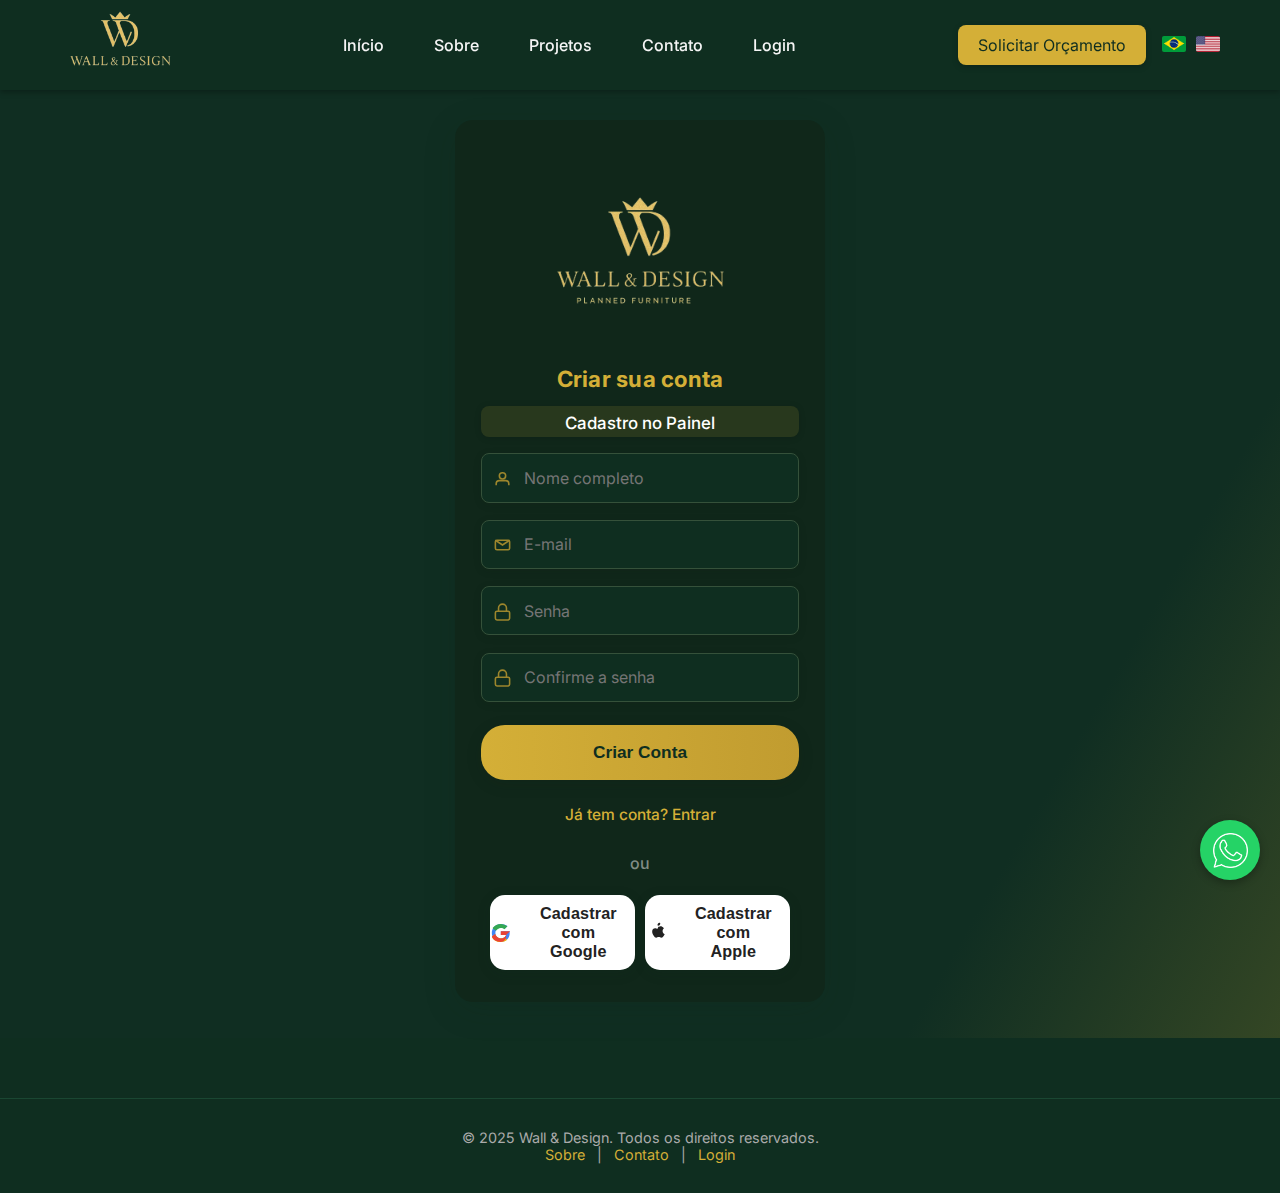
<file: cadastro.html>
<!DOCTYPE html>
<html lang="pt-BR">
<head>
  <meta charset="UTF-8" />
  <meta name="viewport" content="width=device-width, initial-scale=1.0"/>
  <title>Criar Conta | Wall & Design</title>
  <link rel="stylesheet" href="./css/style.css"/>
  <link rel="stylesheet" href="./css/cadastro.css"/>
  <link href="https://fonts.googleapis.com/css2?family=Inter:wght@400;700&family=Montserrat:wght@600&display=swap" rel="stylesheet">
</head>
<body>

<header>
  <div class="header-container">
    <div class="logo">
      <img src="./img/logosimples.png" alt="Wall & Design">
    </div>
    <button class="menu-toggle" aria-label="Abrir menu" aria-expanded="false">&#9776;</button>
    <nav>
      <ul class="menu">
        <li><a href="index.html">Início</a></li>
        <li><a href="sobre.html">Sobre</a></li>
        <li><a href="projetos.html">Projetos</a></li>
        <li><a href="contatos.html">Contato</a></li>
        <li><a href="login.html">Login</a></li>
      </ul>
    </nav>
    <div class="btn-language-group desktop-only">
      <a href="#contato" class="btn-orcamento">Solicitar Orçamento</a>
      <div class="language-switcher">
        <button onclick="trocarIdioma('pt')" aria-label="Português">
          <img src="./img/brazil-icon-64.png" alt="PT">
        </button>
        <button onclick="trocarIdioma('en')" aria-label="English">
          <img src="./img/united-icon-64.png" alt="EN">
        </button>
      </div>
    </div>
  </div>
</header>

<main>
  <div class="login-container">
    <div class="login-box">
      <img src="./img/logotipo 2.png" alt="Wall & Design Logo" class="logo-login">
      <h2 class="login-title">Criar sua conta</h2>
      <div class="titulo-bloco">Cadastro no Painel</div>
      <form id="formCadastro" autocomplete="on" class="login-form">
        <div class="input-group">
          <svg viewBox="0 0 24 24" fill="none"><circle cx="12" cy="8" r="4" stroke="currentColor" stroke-width="2"/><path d="M4 20v-2a4 4 0 0 1 4-4h8a4 4 0 0 1 4 4v2" stroke="currentColor" stroke-width="2"/></svg>
          <input type="text" id="nome" name="nome" placeholder="Nome completo" required>
        </div>
        <div class="input-group">
          <svg viewBox="0 0 24 24" fill="none"><rect x="3" y="6" width="18" height="12" rx="2" stroke="currentColor" stroke-width="2"/><path d="M3 6l9 6 9-6" stroke="currentColor" stroke-width="2"/></svg>
          <input type="email" id="email" name="email" placeholder="E-mail" required>
        </div>
        <div class="input-group">
          <svg viewBox="0 0 24 24" fill="none"><rect x="3" y="11" width="18" height="11" rx="2" stroke="currentColor" stroke-width="2"/><path d="M7 11V7a5 5 0 0 1 10 0v4" stroke="currentColor" stroke-width="2"/></svg>
          <input type="password" id="senha" name="senha" placeholder="Senha" required>
        </div>
        <div class="input-group">
          <svg viewBox="0 0 24 24" fill="none"><rect x="3" y="11" width="18" height="11" rx="2" stroke="currentColor" stroke-width="2"/><path d="M7 11V7a5 5 0 0 1 10 0v4" stroke="currentColor" stroke-width="2"/></svg>
          <input type="password" id="confirmarSenha" name="confirmarSenha" placeholder="Confirme a senha" required>
        </div>
        <button type="submit" class="btn-login">Criar Conta</button>
        <p id="erroCadastro" class="erro-login escondido"></p>
        <div class="extras login-links">
          <a href="./login.html">Já tem conta? Entrar</a>
        </div>
        <div class="social-title divider-or">ou</div>
        <div class="social-login">
          <button type="button" class="btn-social btn-google" id="btnGoogle">
            <svg width="28" height="28" viewBox="0 0 48 48"><g><path fill="#4285F4" d="M44.5 20H24v8.5h11.7C34.9 32.6 30.1 36 24 36c-6.6 0-12-5.4-12-12s5.4-12 12-12c3.1 0 5.9 1.1 8.1 2.9l6.6-6.6C34.4 6.1 29.5 4 24 4 12.9 4 4 12.9 4 24s8.9 20 20 20c11.1 0 19.7-8 19.7-19.8 0-1.3-.1-2.2-.2-3.2z"/><path fill="#34A853" d="M6.2 14.1l7 5.1C15.5 16.2 19.4 13 24 13c3.1 0 5.9 1.1 8.1 2.9l6.6-6.6C34.4 6.1 29.5 4 24 4c-7.2 0-13.4 3.1-17.8 8.1z"/><path fill="#FBBC05" d="M24 44c5.3 0 10.2-1.8 14-4.9l-6.5-5c-2 1.4-4.7 2.2-7.5 2.2-6.1 0-11-4.1-12.7-9.6l-7.1 5.5C6.4 39 14.4 44 24 44z"/><path fill="#EA4335" d="M44.5 20H24v8.5h11.7C34.6 32.9 30.1 36 24 36c-6.1 0-11-4.1-12.7-9.6l-7.1 5.5C6.4 39 14.4 44 24 44c6.6 0 12-5.4 12-12 0-1.2-.2-2.3-.5-3.5z"/></g></svg>
            <span>Cadastrar com<br>Google</span>
          </button>
          <button type="button" class="btn-social btn-apple" id="btnApple">
            <svg width="28" height="28" viewBox="0 0 24 24"><path fill="#222" d="M16.96 1.6c0 1-1 2.4-2 2.4c-.3 0-.6-.2-.8-.2c-.1-.2-.3-.5-.3-.8c0-1.1 1-2.4 2-2.4c.3 0 .7.1 .8.2c.2.2.3.4.3.8m-2.2 3.6c1.1 0 2.1-.7 2.8-.7s2 .7 3.4 2.2c-1 1-1.5 2-1.5 3c0 2.6 2.3 3.6 2.4 3.6c-.1.2-.4.9-1 1.7c-.8 1.2-1.7 2.2-2.8 2.2c-1.1 0-1.4-.7-2.8-.7c-1.4 0-1.8.7-2.8.7c-1.1 0-2-.9-2.8-2.2c-1-1.4-1.7-3.1-1.7-4.8c0-2.3 1.6-3.5 3.2-3.5c1.1 0 1.8.7 2.8.7z"/></svg>
            <span>Cadastrar com<br>Apple</span>
          </button>
        </div>
      </form>
    </div>
  </div>
</main>

<!-- WhatsApp Flutuante -->
<a href="https://wa.me/seunumero" class="whatsapp-float" target="_blank" aria-label="Fale conosco pelo WhatsApp">
  <img src="img/whatsapp.png" alt="WhatsApp Icon">
</a>

<footer class="footer">
  <div class="footer-content">
      <p>&copy; 2025 Wall & Design. Todos os direitos reservados.</p>
      <p><a href="./sobre.html">Sobre</a> | <a href="#contato">Contato</a> | <a href="./login.html">Login</a></p>
  </div>
</footer>

<script src="./js/cadastro.js"></script>
</body>
</html>
</file>
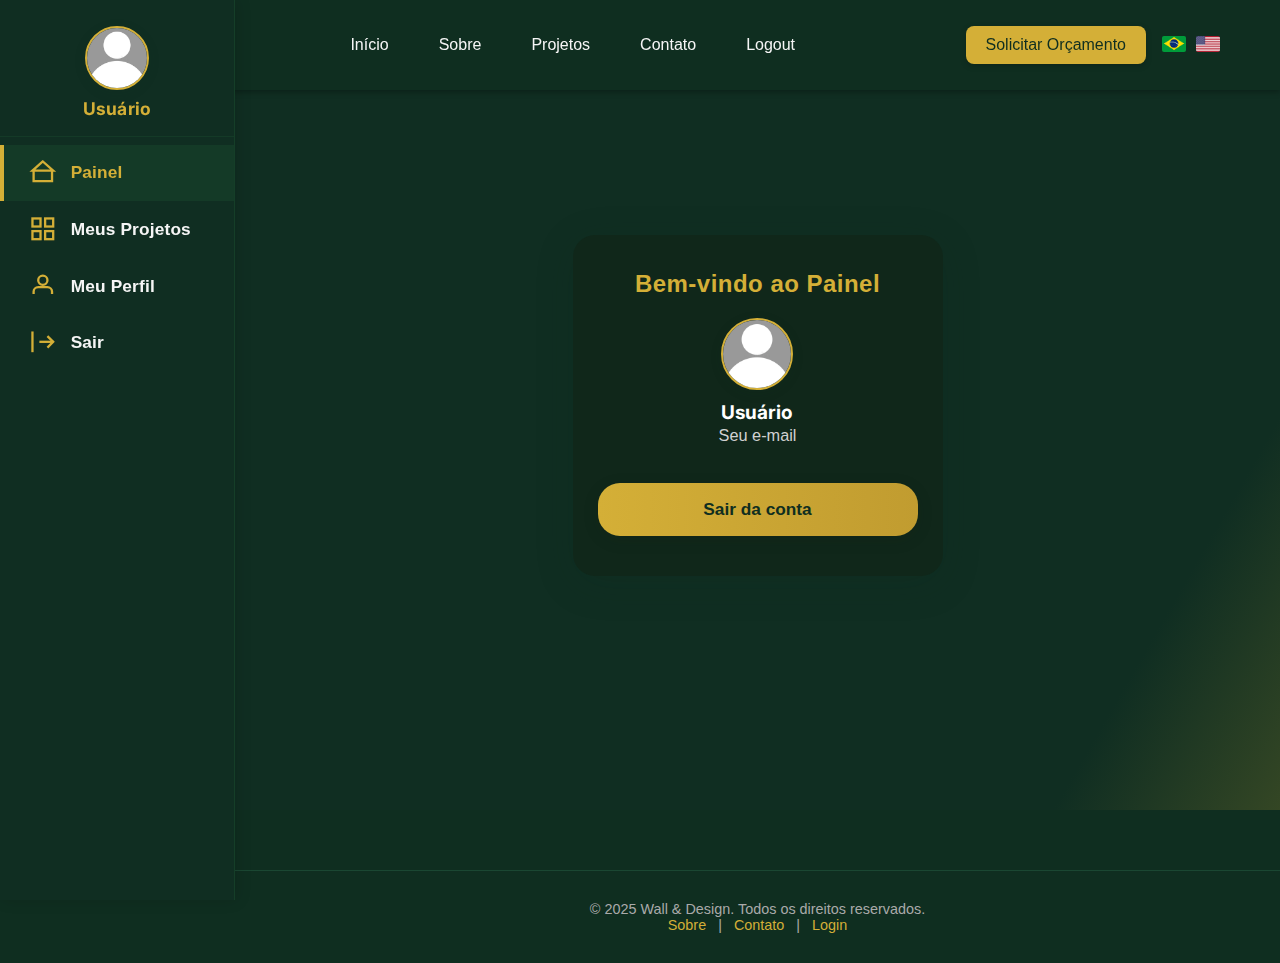
<file: painel.html>
<!DOCTYPE html>
<html lang="pt-BR">
<head>
  <meta charset="UTF-8" />
  <meta name="viewport" content="width=device-width, initial-scale=1.0"/>
  <title>Painel do Usuário | Wall & Design</title>
  <link rel="stylesheet" href="./css/style.css"/>
  <link rel="stylesheet" href="./css/painel.css"/>
  <link href="https://fonts.googleapis.com/css2?family=Inter:wght@400;700&family=Montserrat:wght@600&display=swap" rel="stylesheet">
</head>
<body>
  <!-- Sidebar fixa -->
  <aside class="sidebar">
    <div class="sidebar-avatar">
      <img id="sidebarAvatar" src="img/default-avatar.png" alt="Avatar do usuário" class="avatar-header" />
      <span id="sidebarNome">Usuário</span>
    </div>
    <nav>
      <ul id="sidebarMenu">
        <li class="active">
          <a href="#" data-section="painelSection">
            <!-- Home SVG -->
            <svg width="22" height="22" viewBox="0 0 24 24" fill="none"><path d="M4 11V20H20V11" stroke="currentColor" stroke-width="2"/><path d="M12 3L3 11H21L12 3Z" stroke="currentColor" stroke-width="2"/></svg>
            Painel
          </a>
        </li>
        <li>
          <a href="#" data-section="projetosSection">
            <!-- Grid SVG -->
            <svg width="22" height="22" viewBox="0 0 24 24" fill="none"><rect x="3" y="3" width="7" height="7" stroke="currentColor" stroke-width="2"/><rect x="14" y="3" width="7" height="7" stroke="currentColor" stroke-width="2"/><rect x="14" y="14" width="7" height="7" stroke="currentColor" stroke-width="2"/><rect x="3" y="14" width="7" height="7" stroke="currentColor" stroke-width="2"/></svg>
            Meus Projetos
          </a>
        </li>
        <li>
          <a href="#" data-section="perfilSection">
            <!-- User SVG -->
            <svg width="22" height="22" viewBox="0 0 24 24" fill="none"><circle cx="12" cy="8" r="4" stroke="currentColor" stroke-width="2"/><path d="M4 20v-2a4 4 0 0 1 4-4h8a4 4 0 0 1 4 4v2" stroke="currentColor" stroke-width="2"/></svg>
            Meu Perfil
          </a>
        </li>
        <li class="admin-only" style="display:none">
          <a href="#" data-section="solicitacoesSection">
            <!-- Envelope SVG -->
            <svg width="22" height="22" viewBox="0 0 24 24" fill="none"><rect x="3" y="6" width="18" height="12" rx="2" stroke="currentColor" stroke-width="2"/><path d="M3 6l9 7 9-7" stroke="currentColor" stroke-width="2"/></svg>
            Solicitações
          </a>
        </li>
        <li class="admin-only" style="display:none">
          <a href="#" data-section="novosProjetosSection">
            <!-- Plus SVG -->
            <svg width="22" height="22" viewBox="0 0 24 24" fill="none"><rect x="4" y="4" width="16" height="16" rx="4" stroke="currentColor" stroke-width="2"/><path d="M12 8v8M8 12h8" stroke="currentColor" stroke-width="2"/></svg>
            Novos Projetos
          </a>
        </li>
        <li>
          <a href="#" id="sidebarLogout">
            <!-- Logout SVG -->
            <svg width="22" height="22" viewBox="0 0 24 24" fill="none"><path d="M16 17L21 12L16 7" stroke="currentColor" stroke-width="2"/><path d="M21 12H9" stroke="currentColor" stroke-width="2"/><path d="M3 21V3" stroke="currentColor" stroke-width="2"/></svg>
            Sair
          </a>
        </li>
      </ul>
    </nav>
  </aside>

  <!-- Conteúdo principal -->
  <div class="main-content">
    <header>
      <div class="header-container">
        <div class="logo">
          <img src="./img/logosimples.png" alt="Wall & Design">
        </div>
        <button class="menu-toggle" aria-label="Abrir menu" aria-expanded="false">&#9776;</button>
        <nav>
          <ul class="menu">
            <li><a href="index.html">Início</a></li>
            <li><a href="sobre.html">Sobre</a></li>
            <li><a href="projetos.html">Projetos</a></li>
            <li><a href="contatos.html">Contato</a></li>
            <li><a href="login.html" id="menuLogout">Logout</a></li>
            <li class="mobile-only">
              <a href="#contato" class="btn-orcamento">Solicitar Orçamento</a>
            </li>
            <li class="language-switcher mobile-only">
              <button onclick="trocarIdioma('pt')" aria-label="Português">
                <img src="./img/brazil-icon-64.png" alt="PT">
              </button>
              <button onclick="trocarIdioma('en')" aria-label="English">
                <img src="./img/united-icon-64.png" alt="EN">
              </button>
            </li>
          </ul>
        </nav>
        <div class="btn-language-group desktop-only">
          <a href="#contato" class="btn-orcamento">Solicitar Orçamento</a>
          <div class="language-switcher">
            <button onclick="trocarIdioma('pt')" aria-label="Português">
              <img src="./img/brazil-icon-64.png" alt="PT">
            </button>
            <button onclick="trocarIdioma('en')" aria-label="English">
              <img src="./img/united-icon-64.png" alt="EN">
            </button>
          </div>
        </div>
      </div>
    </header>

    <main>
      <!-- PAINEL PRINCIPAL -->
      <div id="painelSection" class="section-page active">
        <div class="painel-box">
          <h2>Bem-vindo ao Painel</h2>
          <div class="painel-user">
            <img id="userPhoto" src="img/default-avatar.png" alt="Avatar do usuário" class="avatar-header">
            <p class="user-nome" id="userName">Usuário</p>
            <p class="user-email" id="userEmail">Seu e-mail</p>
          </div>
          <button id="btnLogout" class="btn-login">Sair da conta</button>
        </div>
      </div>
      <!-- MEUS PROJETOS -->
      <div id="projetosSection" class="section-page" style="display:none">
        <div class="painel-box">
          <h2>Meus Projetos</h2>
          <p>Em breve: listagem de projetos do usuário.</p>
        </div>
      </div>
      <!-- MEU PERFIL -->
      <div id="perfilSection" class="section-page" style="display:none">
        <div class="painel-box">
          <h2>Meu Perfil</h2>
          <p>Em breve: edição de perfil do usuário.</p>
        </div>
      </div>
      <!-- ADMIN: SOLICITAÇÕES -->
      <div id="solicitacoesSection" class="section-page" style="display:none">
        <div class="painel-box">
          <h2>Solicitações (Admin)</h2>
          <p>Aqui o admin pode visualizar e gerenciar solicitações.</p>
        </div>
      </div>
      <!-- ADMIN: NOVOS PROJETOS -->
      <div id="novosProjetosSection" class="section-page" style="display:none">
        <div class="painel-box">
          <h2>Novos Projetos (Admin)</h2>
          <p>Aqui o admin pode cadastrar e aprovar novos projetos.</p>
        </div>
      </div>
    </main>

    <footer class="footer">
      <div class="footer-content">
        <p>&copy; 2025 Wall & Design. Todos os direitos reservados.</p>
        <p><a href="./sobre.html">Sobre</a> | <a href="#contato">Contato</a> | <a href="./login.html">Login</a></p>
      </div>
    </footer>
  </div>

  <!-- Scripts -->
  <script src="./js/painel.js"></script>
  <script>
    // Navegação SPA-like das seções
    document.querySelectorAll('.sidebar nav ul li a[data-section]').forEach(link => {
      link.addEventListener('click', function (e) {
        e.preventDefault();
        // Troca ativo na sidebar
        document.querySelectorAll('.sidebar nav ul li').forEach(li => li.classList.remove('active'));
        this.parentElement.classList.add('active');
        // Troca de seção
        document.querySelectorAll('.section-page').forEach(sec => sec.style.display = 'none');
        document.getElementById(this.getAttribute('data-section')).style.display = 'block';
      });
    });

    // Sincroniza avatar/nome no sidebar ao trocar user (assuma painel.js preenche userName/userPhoto)
    window.addEventListener('DOMContentLoaded', () => {
      const syncSidebar = () => {
        const photo = document.getElementById('userPhoto');
        const nome = document.getElementById('userName');
        document.getElementById('sidebarAvatar').src = photo ? photo.src : "img/default-avatar.png";
        document.getElementById('sidebarNome').textContent = nome ? nome.textContent : "Usuário";
      };
      setTimeout(syncSidebar, 500); // Firebase é assíncrono!
    });
  </script>
</body>
</html>
</file>
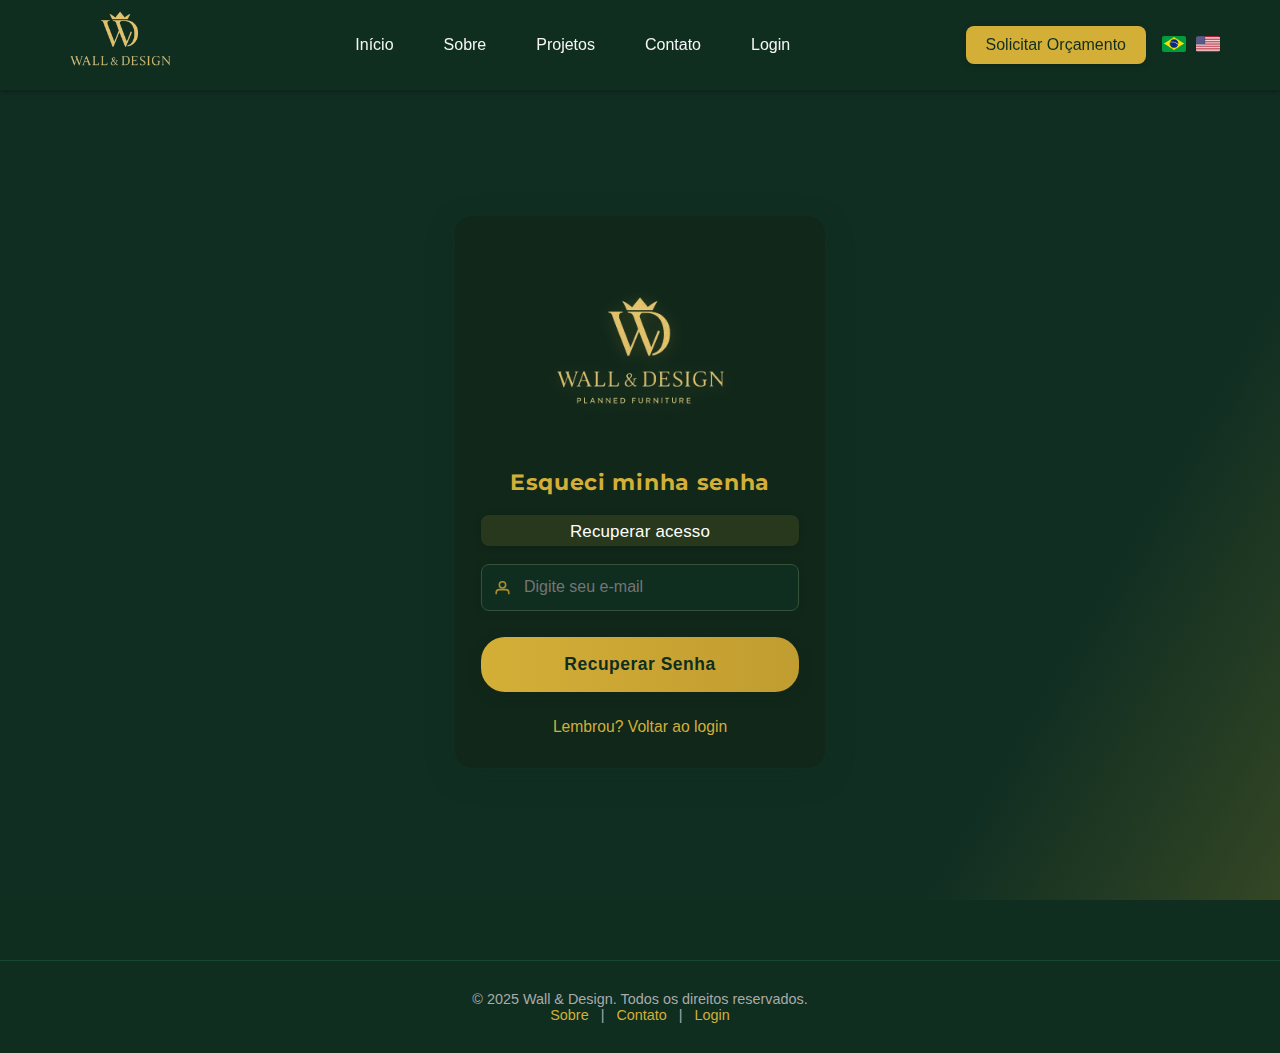
<file: recuperar.html>
<!DOCTYPE html>
<html lang="pt-BR">
<head>
  <meta charset="UTF-8" />
  <meta name="viewport" content="width=device-width, initial-scale=1.0"/>
  <title>Recuperar Senha | Wall & Design</title>
  <link rel="stylesheet" href="./css/style.css"/>
  <link rel="stylesheet" href="./css/login.css"/>
  <link href="https://fonts.googleapis.com/css2?family=Inter:wght@400;700&family=Montserrat:wght@600&display=swap" rel="stylesheet">
</head>
<body>
<header>
  <div class="header-container">
    <div class="logo">
      <img src="./img/logosimples.png" alt="Wall & Design">
    </div>
    <button class="menu-toggle" aria-label="Abrir menu" aria-expanded="false">&#9776;</button>
    <nav>
      <ul class="menu">
        <li><a href="index.html">Início</a></li>
        <li><a href="sobre.html">Sobre</a></li>
        <li><a href="projetos.html">Projetos</a></li>
        <li><a href="#contato">Contato</a></li>
        <li><a href="login.html">Login</a></li>
      </ul>
    </nav>
    <div class="btn-language-group desktop-only">
      <a href="#contato" class="btn-orcamento">Solicitar Orçamento</a>
      <div class="language-switcher">
        <button onclick="trocarIdioma('pt')" aria-label="Português">
          <img src="./img/brazil-icon-64.png" alt="PT">
        </button>
        <button onclick="trocarIdioma('en')" aria-label="English">
          <img src="./img/united-icon-64.png" alt="EN">
        </button>
      </div>
    </div>
  </div>
</header>

<main>
  <div class="login-container">
    <div class="login-box">
      <img src="./img/logotipo 2.png" alt="Wall & Design Logo" class="logo-login">
      <h2 class="login-title">Esqueci minha senha</h2>
      <div class="titulo-bloco">Recuperar acesso</div>
      <form id="formRecuperarSenha" class="login-form">
        <div class="input-group">
          <svg viewBox="0 0 24 24" fill="none"><circle cx="12" cy="8" r="4" stroke="currentColor" stroke-width="2"/><path d="M4 20v-2a4 4 0 0 1 4-4h8a4 4 0 0 1 4 4v2" stroke="currentColor" stroke-width="2"/></svg>
          <input type="email" id="recuperarEmail" name="recuperarEmail" placeholder="Digite seu e-mail" required>
        </div>
        <button type="submit" class="btn-login">Recuperar Senha</button>
        <p id="recuperarMsg" class="erro-login escondido"></p>
        <div class="extras login-links">
          <a href="login.html">Lembrou? Voltar ao login</a>
        </div>
      </form>
    </div>
  </div>
</main>

<footer class="footer">
  <div class="footer-content">
      <p>&copy; 2025 Wall & Design. Todos os direitos reservados.</p>
      <p><a href="./sobre.html">Sobre</a> | <a href="#contato">Contato</a> | <a href="./login.html">Login</a></p>
  </div>
</footer>
<script src="./js/esqueci-senha.js"></script>
</body>
</html>
</file>
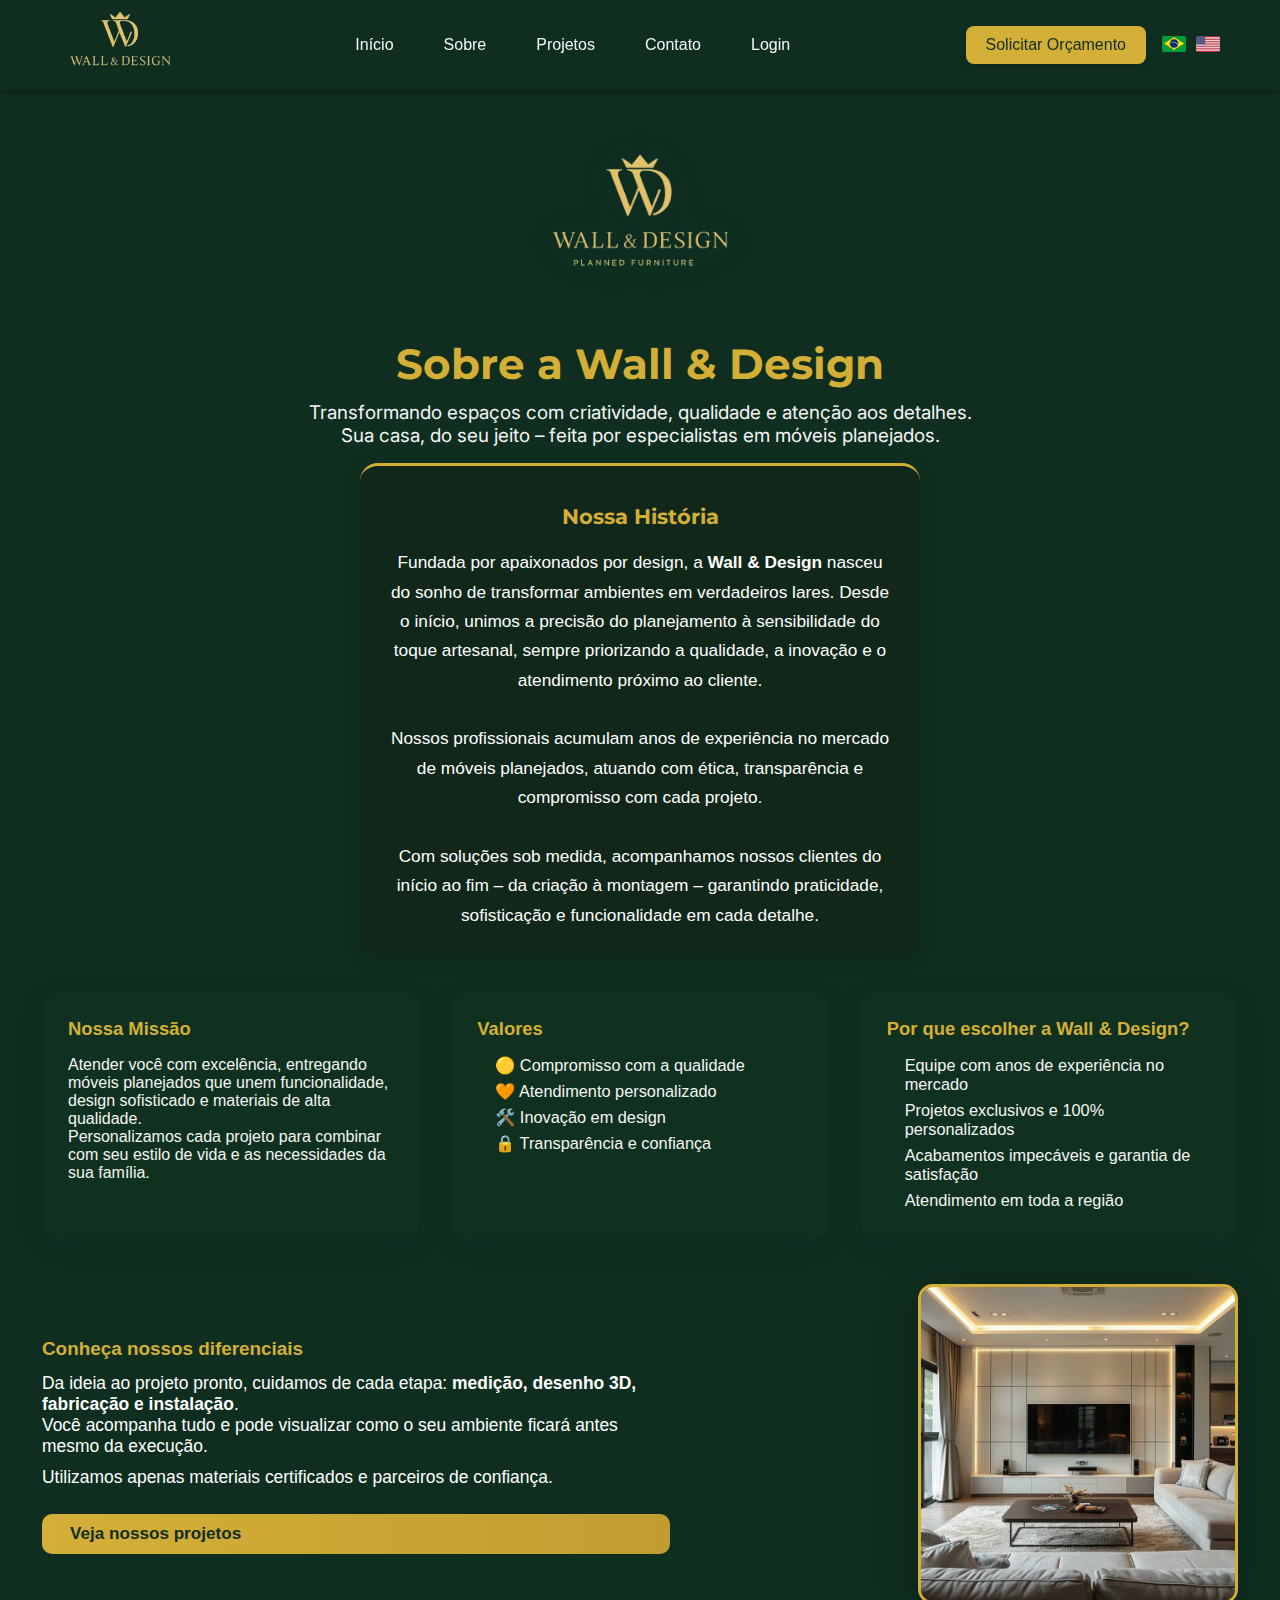
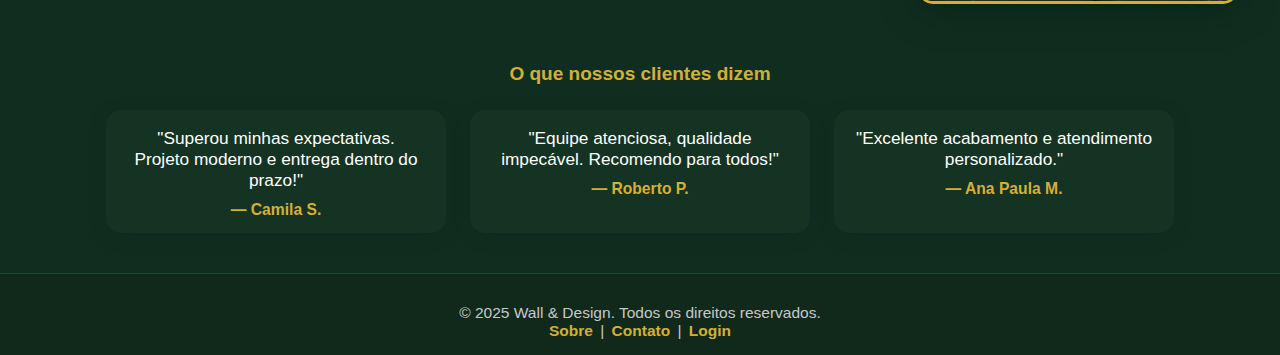
<file: sobre.html>
<!DOCTYPE html>
<html lang="pt-BR">
<head>
  <meta charset="UTF-8"/>
  <meta name="viewport" content="width=device-width, initial-scale=1.0"/>
  <title>Sobre | Wall & Design</title>
  <link rel="stylesheet" href="./css/style.css"/>
  <link rel="stylesheet" href="./css/sobre.css"/>
  <link href="https://fonts.googleapis.com/css2?family=Inter:wght@400;700&family=Montserrat:wght@600&display=swap" rel="stylesheet">
</head>
<body>
  <!-- ===== HEADER ===== -->
<header>
  <div class="header-container">
    <div class="logo">
      <img src="./img/logosimples.png" alt="Wall & Design">
    </div>

    <button class="menu-toggle" aria-label="Abrir menu" aria-expanded="false">&#9776;</button>

    <nav>
      <ul class="menu">
        <li><a href="index.html">Início</a></li>
        <li><a href="sobre.html">Sobre</a></li>
        <li><a href="projetos.html">Projetos</a></li>
        <li><a href="contatos.html">Contato</a></li>
        <li id="loginMenu"><a href="login.html">Login</a></li>
        <li id="avatarMenu" style="display: none; position: relative;">
          <img id="userAvatar" src="img/default-avatar.png" alt="Avatar" class="avatar-header">
          <ul class="dropdown-avatar" id="dropdownAvatar" style="display: none;">
            <li><a href="painel.html">Meu Painel</a></li>
            <li><a href="#" id="btnLogout">Sair</a></li>
          </ul>
        </li>
        <!-- Botão orçamento (mobile) -->
        <li class="mobile-only">
          <a href="#contato" class="btn-orcamento">Solicitar Orçamento</a>
        </li>
        <!-- Bandeiras idioma (mobile) -->
        <li class="language-switcher mobile-only">
          <button onclick="trocarIdioma('pt')" aria-label="Português">
            <img src="./img/brazil-icon-64.png" alt="PT">
          </button>
          <button onclick="trocarIdioma('en')" aria-label="English">
            <img src="./img/united-icon-64.png" alt="EN">
          </button>
        </li>
      </ul>
    </nav>

    <!-- Botão orçamento e bandeiras (desktop) -->
    <div class="btn-language-group desktop-only">
      <a href="#contato" class="btn-orcamento">Solicitar Orçamento</a>
      <div class="language-switcher">
        <button onclick="trocarIdioma('pt')" aria-label="Português">
          <img src="./img/brazil-icon-64.png" alt="PT">
        </button>
        <button onclick="trocarIdioma('en')" aria-label="English">
          <img src="./img/united-icon-64.png" alt="EN">
        </button>
      </div>
    </div>
  </div>
</header>

  <img src="img/logotipo 2.png" alt="Logo Wall & Design 2" class="logo-sobre2">

  <!-- ===== HERO/INTRO ===== -->
  <section class="sobre-header">
    <h1>Sobre a Wall & Design</h1>
    <p>Transformando espaços com criatividade, qualidade e atenção aos detalhes.<br>
    Sua casa, do seu jeito – feita por especialistas em móveis planejados.</p>
  </section>

    <!-- História da empresa -->
  <div class="historia-box">
    <h2>Nossa História</h2>
    <p>
      Fundada por apaixonados por design, a <b>Wall & Design</b> nasceu do sonho de transformar ambientes em verdadeiros lares. 
      Desde o início, unimos a precisão do planejamento à sensibilidade do toque artesanal, sempre priorizando a qualidade, a inovação e o atendimento próximo ao cliente.
      <br><br>
      Nossos profissionais acumulam anos de experiência no mercado de móveis planejados, atuando com ética, transparência e compromisso com cada projeto.
      <br><br>
      Com soluções sob medida, acompanhamos nossos clientes do início ao fim – da criação à montagem – garantindo praticidade, sofisticação e funcionalidade em cada detalhe.
    </p>
  </div>

  <!-- ===== VALORES & MISSÃO ===== -->
  <section class="sobre-cards">
    <div class="sobre-card">
      <h3>Nossa Missão</h3>
      <p>
        Atender você com excelência, entregando móveis planejados que unem funcionalidade,
        design sofisticado e materiais de alta qualidade.<br>
        Personalizamos cada projeto para combinar com seu estilo de vida e as necessidades da sua família.
      </p>
    </div>
    <div class="sobre-card">
      <h3>Valores</h3>
      <ul>
        <li>🟡 Compromisso com a qualidade</li>
        <li>🧡 Atendimento personalizado</li>
        <li>🛠️ Inovação em design</li>
        <li>🔒 Transparência e confiança</li>
      </ul>
    </div>
    <div class="sobre-card">
      <h3>Por que escolher a Wall & Design?</h3>
      <ul>
        <li>Equipe com anos de experiência no mercado</li>
        <li>Projetos exclusivos e 100% personalizados</li>
        <li>Acabamentos impecáveis e garantia de satisfação</li>
        <li>Atendimento em toda a região</li>
      </ul>
    </div>
  </section>

  <!-- ===== DIFERENCIAIS ===== -->
  <section class="sobre-diferenciais">
    <div class="sobre-dif-texto">
      <h3>Conheça nossos diferenciais</h3>
      <p>
        Da ideia ao projeto pronto, cuidamos de cada etapa: <b>medição, desenho 3D, fabricação e instalação</b>.<br>
        Você acompanha tudo e pode visualizar como o seu ambiente ficará antes mesmo da execução.
      </p>
      <p>Utilizamos apenas materiais certificados e parceiros de confiança.</p>
      <a href="projetos.html" class="btn-destaque">Veja nossos projetos</a>
    </div>
    <div class="sobre-dif-img">
      <img src="img/download (15).jpeg" alt="Projeto Wall & Design"/>
    </div>
  </section>

  <!-- ===== DEPOIMENTOS ===== -->
  <section class="sobre-depoimentos">
    <h3>O que nossos clientes dizem</h3>
    <div class="depoimentos-lista">
      <div class="depoimento">
        <p>"Superou minhas expectativas. Projeto moderno e entrega dentro do prazo!"</p>
        <span>— Camila S.</span>
      </div>
      <div class="depoimento">
        <p>"Equipe atenciosa, qualidade impecável. Recomendo para todos!"</p>
        <span>— Roberto P.</span>
      </div>
      <div class="depoimento">
        <p>"Excelente acabamento e atendimento personalizado."</p>
        <span>— Ana Paula M.</span>
      </div>
    </div>
  </section>

  <footer class="footer">
    <div class="footer-content">
      <p>&copy; 2025 Wall & Design. Todos os direitos reservados.</p>
      <p>
        <a href="./sobre.html">Sobre</a> |
        <a href="contatos.html">Contato</a> |
        <a href="login.html" id="footerLoginLink">Login</a>
      </p>
    </div>
  </footer>

  <!-- Troca Login/Painel JS -->
  <script>
    // Exemplo: simulando usuário logado
    // Troque pelo seu Firebase Auth!
    const usuarioLogado = localStorage.getItem("usuarioLogado") === "true";
    const painelLoginLink = document.getElementById("painelLoginLink");
    const footerLoginLink = document.getElementById("footerLoginLink");
    if (usuarioLogado && painelLoginLink) {
      painelLoginLink.href = "painel.html";
      painelLoginLink.innerText = "Painel";
      if (footerLoginLink) {
        footerLoginLink.href = "painel.html";
        footerLoginLink.innerText = "Painel";
      }
    } else if (painelLoginLink) {
      painelLoginLink.href = "login.html";
      painelLoginLink.innerText = "Login";
      if (footerLoginLink) {
        footerLoginLink.href = "login.html";
        footerLoginLink.innerText = "Login";
      }
    }

    function trocarIdioma(lang) {
      if (lang === "en") window.location.href = "sobre-en.html";
      else window.location.href = "sobre.html";
    }
    window.trocarIdioma = trocarIdioma;
  </script>

  <script src="./js/sobre.js"></script>
</body>
</html>
</file>
<file: css/painel.css>
:root {
  --verde-escuro: #0f2e20;
  --dourado: #d4af37;
  --dourado-escuro: #c19c30;
  --cinza-claro: #f5f5f5;
  --sidebar-width: 235px;
  --sidebar-icon-size: 1.6em;
  --sidebar-padding: 16px;
  --sidebar-bg: #102e22;
}

/* ========== SIDEBAR ========== */
.sidebar {
  position: fixed;
  left: 0;
  top: 0;
  bottom: 0;
  width: var(--sidebar-width);
  background: var(--sidebar-bg);
  box-shadow: 2px 0 14px #0002;
  display: flex;
  flex-direction: column;
  z-index: 1200;
  padding-top: 0;
  min-height: 100vh;
  border-right: 1.5px solid #153e28;
}

.sidebar-avatar {
  display: flex;
  flex-direction: column;
  align-items: center;
  padding: 26px 0 14px 0;
  border-bottom: 1.5px solid #143a27;
  margin-bottom: 8px;
}

.sidebar-avatar img {
  width: 64px;
  height: 64px;
  border-radius: 50%;
  border: 2.5px solid var(--dourado);
  background: #fff;
  object-fit: cover;
  margin-bottom: 8px;
  box-shadow: 0 3px 12px #0f2e2020;
}

#sidebarNome {
  color: var(--dourado);
  font-weight: 700;
  font-size: 1.09rem;
  margin-bottom: 3px;
  letter-spacing: 0.01em;
  text-align: center;
  font-family: 'Inter', 'Montserrat', Arial, sans-serif;
}

/* Sidebar menu */
.sidebar nav ul {
  list-style: none;
  padding: 0;
  margin: 0;
  width: 100%;
}

.sidebar nav ul li {
  width: 100%;
  margin: 0;
}

.sidebar nav ul li a {
  display: flex;
  align-items: center;
  gap: 14px;
  width: 100%;
  padding: 13px 30px 13px 25px;
  color: var(--cinza-claro);
  text-decoration: none;
  font-weight: 600;
  font-size: 1.08rem;
  border-left: 4px solid transparent;
  transition: background 0.18s, color 0.18s, border-color 0.17s;
  letter-spacing: 0.01em;
  cursor: pointer;
}

.sidebar nav ul li a svg {
  width: var(--sidebar-icon-size);
  height: var(--sidebar-icon-size);
  display: inline-block;
  vertical-align: middle;
  margin-bottom: 2px;
  color: var(--dourado);
  flex-shrink: 0;
}

.sidebar nav ul li.active a,
.sidebar nav ul li a:hover {
  background: #143a27;
  color: var(--dourado);
  border-left: 4px solid var(--dourado);
}

.sidebar nav ul li.active a svg,
.sidebar nav ul li a:hover svg {
  color: var(--dourado);
}

.sidebar nav ul li:not(:last-child) {
  margin-bottom: 1px;
}

/* ========== MAIN CONTENT ========== */
.main-content {
  margin-left: var(--sidebar-width);
  min-height: 100vh;
  display: flex;
  flex-direction: column;
  background: var(--verde-escuro);
}

.section-page {
  display: none;
  animation: fadeInUp 0.6s;
}
.section-page.active {
  display: block !important;
}

/* Centralização do painel */
.painel-container, .section-page {
  min-height: 90vh;
  display: flex;
  align-items: center;
  justify-content: center;
  background: linear-gradient(120deg, #102e22 85%, #d4af3730 100%);
  padding-top: 75px;
  padding-bottom: 32px;
}


/* Caixa central do painel */
.painel-box {
  background: rgba(17, 39, 26, 0.97);
  border-radius: 22px;
  box-shadow: 0 8px 38px 0 rgba(14,40,29,0.17);
  width: 370px;
  max-width: 94vw;
  padding: 35px 25px 32px 25px;
  display: flex;
  flex-direction: column;
  align-items: center;
  margin: 0 auto;
  margin-top: 160px;
  animation: fadeInUp 0.7s;
}
.painel-box h2 {
  color: var(--dourado);
  margin-bottom: 20px;
  font-weight: 700;
  text-align: center;
  letter-spacing: 0.02em;
}

.painel-user {
  display: flex;
  flex-direction: column;
  align-items: center;
  margin-bottom: 18px;
}
.painel-user .avatar-header {
  width: 72px;
  height: 72px;
  border-radius: 50%;
  border: 2.5px solid var(--dourado);
  background: #fff;
  object-fit: cover;
  margin-bottom: 11px;
  box-shadow: 0 3px 12px #0f2e2020;
}
.user-nome {
  color: #fff;
  font-weight: 700;
  font-size: 1.19rem;
  margin-bottom: 2px;
  text-align: center;
  font-family: 'Inter', 'Montserrat', Arial, sans-serif;
}
.user-email {
  color: #d1d1d1;
  font-size: 1.02rem;
  margin-bottom: 6px;
  text-align: center;
  word-break: break-all;
}

/* Botão logout igual ao login */
.btn-login {
  width: 100%;
  padding: 0.93em 0;
  background: linear-gradient(90deg, var(--dourado), var(--dourado-escuro));
  color: var(--verde-escuro);
  font-weight: 700;
  font-size: 1.11rem;
  border: none;
  border-radius: 22px;
  margin-bottom: 8px;
  margin-top: 14px;
  cursor: pointer;
  transition: background 0.22s, box-shadow 0.22s, transform 0.12s;
  box-shadow: 0 4px 16px 0 rgba(21,29,16,0.13);
}
.btn-login:hover, .btn-login:focus {
  background: linear-gradient(90deg, var(--dourado-escuro), var(--dourado));
  transform: translateY(-2px) scale(1.035);
  box-shadow: 0 8px 32px 0 rgba(14,40,29,0.13);
}

@keyframes fadeInUp {
  from { opacity: 0; transform: translateY(30px);}
  to   { opacity: 1; transform: translateY(0);}
}

/* Botão estilizado */
.btn-login {
  width: 100%;
  padding: 0.93em 0;
  background: linear-gradient(90deg, var(--dourado), var(--dourado-escuro));
  color: var(--verde-escuro);
  font-weight: 700;
  font-size: 1.08rem;
  border: none;
  border-radius: 22px;
  margin-bottom: 8px;
  margin-top: 14px;
  cursor: pointer;
  transition: background 0.22s, box-shadow 0.22s, transform 0.12s;
  box-shadow: 0 4px 16px 0 rgba(21,29,16,0.13);
}
.btn-login:hover, .btn-login:focus {
  background: linear-gradient(90deg, var(--dourado-escuro), var(--dourado));
  transform: translateY(-2px) scale(1.035);
  box-shadow: 0 8px 32px 0 rgba(14,40,29,0.13);
}

@keyframes fadeInUp {
  from { opacity: 0; transform: translateY(30px);}
  to   { opacity: 1; transform: translateY(0);}
}

/* ========== RESPONSIVIDADE ========== */
@media (max-width: 1000px) {
  :root { --sidebar-width: 70px; }
  .main-content { margin-left: 70px; }
  .sidebar-avatar span,
  .sidebar nav ul li a { font-size: 0.94rem;}
  .sidebar-avatar img { width: 42px; height: 42px;}
  .sidebar nav ul li a { padding: 13px 10px 13px 15px; gap:10px;}
}

@media (max-width: 700px) {
  .main-content { margin-left: 0; }
  .sidebar {
    position: relative;
    width: 100%;
    min-width: unset;
    height: auto;
    flex-direction: row;
    border-right: none;
    border-bottom: 2.5px solid #153e28;
    box-shadow: none;
    padding-bottom: 0;
    z-index: 999;
  }
  .sidebar-avatar {
    display: none;
  }
  .sidebar nav ul {
    display: flex;
    flex-direction: row;
    width: 100%;
    justify-content: space-around;
  }
  .sidebar nav ul li {
    width: auto;
    margin: 0 2px;
  }
  .sidebar nav ul li a {
    padding: 11px 10px;
    justify-content: center;
    font-size: 0.93rem;
    border-left: none;
    border-bottom: 3px solid transparent;
  }
  .sidebar nav ul li.active a,
  .sidebar nav ul li a:hover {
    background: #143a27;:root {
  --verde-escuro: #0f2e20;
  --dourado: #d4af37;
  --dourado-escuro: #c19c30;
  --cinza-claro: #f5f5f5;
  --sidebar-width: 225px;
  --sidebar-avatar-size: 68px;
  --sidebar-fg: #fff;
  --sidebar-bg: #102e22;
  --sidebar-icon-size: 1.6em;
  }
  }}
</file>
<file: css/sobre.css>
:root {
  --verde-escuro: #0f2e20;
  --dourado: #d4af37;
  --dourado-escuro: #c19c30;
  --cinza-claro: #f5f5f5;
  --max-width: 1240px;
  --borda-card: 15px;
}

.sobre-hero,
.sobre-cards,
.sobre-diferenciais,
.sobre-depoimentos {
  margin-top: 75px;
}

body {
margin-top: 75px;
}

/* OU para garantir */
main, .main-content {
  padding-top: 75px;
}

    .logo-sobre2 {
      width: 210px;
      display: block;
      margin: 38px auto 16px auto;
      filter: drop-shadow(0 2px 14px #0f2e2040);
      max-width: 94vw;
    }
    .sobre-header {
      text-align: center;
      margin-bottom: 16px;
    }
    .sobre-header h1 {
      color: #d4af37;
      font-size: 2.6rem;
      font-family: 'Montserrat', 'Segoe UI', Arial, sans-serif;
      font-weight: 700;
      margin-bottom: 12px;
      margin-top: 12px;
    }
    .sobre-header p {
      color: #f5f5f5;
      font-size: 1.18rem;
      font-family: 'Inter', Arial, sans-serif;
      margin-bottom: 8px;
    }
    .historia-box {
      background: rgba(17, 39, 26, 0.97);
      border-radius: 18px;
      margin: 0 auto 38px auto;
      max-width: 560px;
      padding: 32px 28px 24px 28px;
      box-shadow: 0 4px 18px #0002;
      color: #fff;
      font-size: 1.08rem;
      line-height: 1.7;
      text-align: center;
      border-top: 3px solid #d4af37;
      animation: fadeInUp 0.7s;
    }
    .historia-box h2 {
      color: #d4af37;
      font-size: 1.33rem;
      font-weight: 700;
      margin-bottom: 14px;
      font-family: 'Montserrat', 'Inter', Arial, sans-serif;
    }
    @keyframes fadeInUp {
      from { opacity: 0; transform: translateY(24px);}
      to   { opacity: 1; transform: translateY(0);}
    }
    @media (max-width: 600px) {
      .historia-box { padding: 20px 4vw; font-size: 1rem;}
      .logo-sobre2 { width: 180px; }
      .sobre-header h1 { font-size: 2rem;}
      .sobre-header p { font-size: 1rem;}
    }

/* ===== CARDS ===== */
.sobre-cards {
  display: flex;
  gap: 32px;
  justify-content: center;
  align-items: stretch;
  max-width: var(--max-width);
  margin: 0 auto 40px auto;
  padding: 0 22px;
}
.sobre-card {
  background: #11311fef;
  border-radius: var(--borda-card);
  padding: 26px 26px 22px 26px;
  flex: 1 1 0;
  min-width: 260px;
  max-width: 380px;
  box-shadow: 0 6px 32px #0001;
  color: var(--cinza-claro);
  display: flex;
  flex-direction: column;
}
.sobre-card h3 {
  color: var(--dourado);
  margin-top: 0;
  margin-bottom: 16px;
  font-size: 1.15rem;
  font-weight: 700;
}
.sobre-card ul {
  margin: 0; padding-left: 18px;
  list-style: none;
}
.sobre-card ul li {
  margin-bottom: 7px;
  font-size: 1.02rem;
  display: flex;
  align-items: center;
  gap: 6px;
}
.sobre-card p { margin: 0; font-size: 1rem; }

/* ===== DIFERENCIAIS ===== */
.sobre-diferenciais {
  display: flex;
  align-items: center;
  justify-content: center;
  gap: 44px;
  max-width: var(--max-width);
  margin: 45px auto 36px auto;
  padding: 0 22px;
}
.sobre-dif-texto {
  flex: 1.2;
  display: flex;
  flex-direction: column;
  justify-content: center;
  color: #fff;
}
.sobre-dif-texto h3 {
  color: var(--dourado);
  margin-bottom: 13px;
  font-size: 1.18rem;
}
.sobre-dif-texto p {
  font-size: 1.09rem;
  margin-bottom: 10px;
}
.btn-destaque {
  background: linear-gradient(90deg, var(--dourado), var(--dourado-escuro));
  color: var(--verde-escuro);
  border-radius: 10px;
  font-weight: 700;
  padding: 10px 28px;
  font-size: 1.07rem;
  margin-top: 16px;
  border: none;
  text-decoration: none;
  transition: background 0.18s, transform 0.12s;
}
.btn-destaque:hover { background: linear-gradient(90deg, var(--dourado-escuro), var(--dourado)); transform: translateY(-1px) scale(1.03); }
.sobre-dif-img {
  flex: 1;
  text-align: right;
}
.sobre-dif-img img {
  max-width: 320px;
  border-radius: var(--borda-card);
  box-shadow: 0 6px 40px #0004;
  border: 3px solid var(--dourado);
}

/* ===== DEPOIMENTOS ===== */
.sobre-depoimentos {
  max-width: var(--max-width);
  margin: 55px auto 40px auto;
  text-align: center;
  padding: 0 22px;
}
.sobre-depoimentos h3 {
  color: var(--dourado);
  font-size: 1.19rem;
  margin-bottom: 25px;
  font-weight: 700;
}
.depoimentos-lista {
  display: flex;
  gap: 24px;
  justify-content: center;
  flex-wrap: wrap;
}
.depoimento {
  background: #153423eb;
  border-radius: var(--borda-card);
  padding: 18px 22px 14px 22px;
  color: #fff;
  min-width: 210px;
  max-width: 340px;
  flex: 1 1 210px;
  box-shadow: 0 4px 24px #0001;
  font-size: 1.08rem;
}
.depoimento span {
  color: var(--dourado);
  display: block;
  margin-top: 10px;
  font-size: 0.98rem;
  font-weight: 600;
}

/* ===== FOOTER ===== */
.footer {
  background: #10291b;
  padding: 30px 0 15px 0;
  margin-top: 38px;
}
.footer-content {
  max-width: var(--max-width);
  margin: 0 auto;
  text-align: center;
  color: #c8c8c8;
  font-size: 0.97rem;
}
.footer-content a {
  color: var(--dourado);
  text-decoration: none;
  margin: 0 3px;
  font-weight: 600;
}
.footer-content a:hover { color: #fff; }

/* ===== RESPONSIVO ===== */
@media (max-width: 1000px) {
  .sobre-cards, .sobre-diferenciais { flex-direction: column; align-items: stretch; }
  .sobre-cards { gap: 22px; }
  .sobre-dif-img { text-align: center; margin-top: 18px;}
  .sobre-dif-img img { max-width: 90vw;}
}
@media (max-width: 700px) {
  .header-container { padding: 0 8px; }
  .sobre-cards, .sobre-diferenciais, .depoimentos-lista { flex-direction: column; gap: 18px;}
  .sobre-hero h1 { font-size: 1.45rem;}
  .sobre-hero p { font-size: 1rem;}
  .footer-content { font-size: 0.92rem;}
}
</file>
<file: css/style.css>
/* ========================
   RESET E VARIÁVEIS
======================== */
:root {
  --verde-escuro: #0f2e20;
  --dourado: #d4af37;
  --dourado-escuro: #c19c30;
  --cinza-claro: #f5f5f5;
}
* {
  margin: 0;
  padding: 0;
  box-sizing: border-box;
}
body {
  background-color: var(--verde-escuro);
  font-family: 'Segoe UI', sans-serif;
  color: var(--cinza-claro);
  scroll-behavior: smooth;
}

html, body {
  margin: 0;
  padding: 0;
  overflow-x: hidden;
  width: 100%;
  box-sizing: border-box;
}


/* ========================
   HEADER (fixo)
======================== */
header {
  background-color: var(--verde-escuro);
  padding: 10px 20px;
  position: fixed;
  top: 0; left: 0; width: 100%;
  z-index: 1000;
  box-shadow: 0 2px 6px rgba(0,0,0,0.3);
}
.header-container {
  display: flex; align-items: center; justify-content: space-between;
  height: 70px; max-width: 1200px; margin: 0 auto;
  box-sizing: border-box; padding: 0 20px;
}
.logo img { max-width: 120px; height: auto; margin-top: 10px; }

/* ========================
   MENU E NAVEGAÇÃO
======================== */
nav {
  flex: 1; display: flex; justify-content: center;
}
.menu {
  list-style: none; display: flex; gap: 30px;
  margin: 0; padding: 0;
}
.menu li a {
  color: var(--cinza-claro); text-decoration: none;
  font-weight: 500; font-size: 1rem;
  padding: 5px 10px; border-radius: 4px;
  transition: all 0.3s;
}
.menu li a:hover { background-color: var(--dourado); }

.btn-orcamento {
  display: inline-block; padding: 10px 20px;
  background-color: var(--dourado); color: var(--verde-escuro);
  border-radius: 8px; text-decoration: none; white-space: nowrap;
  transition: all 0.3s; box-shadow: 0 2px 6px rgba(0,0,0,0.2);
}
.btn-orcamento:hover { background-color: var(--dourado-escuro); transform: translateY(-2px);}
.btn-orcamento:focus { outline: 2px solid #fff; outline-offset: 3px; }

.btn-language-group {
  display: flex; align-items: center; gap: 16px;
}
.language-switcher {
  display: flex; gap: 10px; align-items: center;
}
.language-switcher button {
  background: transparent; border: none; padding: 0; margin: 0;
  cursor: pointer;
}
.language-switcher img, .flag-icon {
  width: 24px; height: 16px;
  border-radius: 2px; object-fit: cover;
  transition: transform 0.2s ease; cursor: pointer;
}
.flag-icon:hover, .language-switcher img:hover { transform: scale(1.1); }

.avatar-header {
  width: 36px; height: 36px;
  border-radius: 50%;
  border: 2px solid #d4af37;
  object-fit: cover;
  cursor: pointer;
  box-shadow: 0 2px 10px #0f2e2020;
  transition: box-shadow 0.2s;
  background: #fff;
}
.avatar-header:hover {
  box-shadow: 0 0 0 3px #d4af3799;
}
.dropdown-avatar {
  display: none;
  position: absolute;
  right: 0;
  top: 46px;
  min-width: 140px;
  background: #232c;
  border-radius: 8px;
  box-shadow: 0 8px 24px #0007;
  list-style: none;
  padding: 0;
  z-index: 20;
  overflow: hidden;
  border: 1px solid #2227;
}
.dropdown-avatar li a {
  display: block;
  color: #fff;
  padding: 12px;
  text-decoration: none;
  border-bottom: 1px solid #fff2;
  transition: background 0.2s;
}
.dropdown-avatar li:last-child a { border-bottom: none; }
.dropdown-avatar li a:hover { background: #d4af37; color: #0f2e20; }


/* ========================
   HERO SECTION
======================== */
.hero {
  position: relative; width: 100%; max-width: 100vw; min-height: 90vh; height: 90vh; display: flex;
  align-items: center; justify-content: center; 
  text-align: center; overflow: hidden; margin-top: 0;
}
.hero-background { 
  position: absolute; filter: brightness(1.2); inset: 0;
  background-size: cover; background-position: center;
  z-index: 0; transition: opacity 0.8s ease-in-out;
}
.hero::before {
  content: ""; position: absolute; inset: 0;
  background: rgba(15, 46, 32, 0.15); z-index: 1;
}
@keyframes kenburns {
  from { transform: scale(1) translateY(0);}
  to   { transform: scale(1.08) translateY(-5%);}
}
.hero-content {
  position: relative; z-index: 2; max-width: 90vw; padding: 0 20px;
  animation: fadeInUp 1.2s ease-out both;
}
.hero-content h2 {
  font-family: 'Georgia', serif; font-size: clamp(2rem, 5vw, 3.2rem);
  color: #fff; text-shadow: 0 4px 8px rgba(0,0,0,0.7); margin-bottom: 0.5em;
  line-height: 1.2;
}
.hero-content p {
  font-size: clamp(1rem, 2.5vw, 1.25rem); color: var(--cinza-claro);
  text-shadow: 0 2px 4px rgba(0,0,0,0.6); margin-bottom: 1.5em; line-height: 1.5;
}
.btn-hero {
  display: inline-block; padding: 0.8em 2em;
  background: linear-gradient(135deg, var(--dourado), var(--dourado-escuro));
  color: var(--verde-escuro); font-weight: 700;
  border-radius: 50px; text-decoration: none;
  transition: transform 0.3s, box-shadow 0.3s;
  box-shadow: 0 6px 16px rgba(0,0,0,0.4);
}
.btn-hero:hover {
  transform: translateY(-4px) scale(1.02);
  box-shadow: 0 8px 24px rgba(0,0,0,0.5);
}
@keyframes fadeInUp {
  from { opacity: 0; transform: translateY(20px);}
  to   { opacity: 1; transform: translateY(0);}
}

.hero-arrow {
  position: absolute;
  top: 50%;
  transform: translateY(-50%);
  background: rgba(15,46,32,0.85); /* Verde escuro semi-transparente */
  border: 2.5px solid #fff;
  color: #fff;
  font-size: 2.1rem;
  padding: 0;
  width: 58px;
  height: 58px;
  display: flex;
  align-items: center;
  justify-content: center;
  border-radius: 50%;
  cursor: pointer;
  z-index: 4;
  box-shadow: 0 4px 18px 0 rgba(0,0,0,0.17);
  transition: background 0.23s, color 0.2s, border 0.2s, transform 0.15s;
  outline: none;
}

.hero-arrow-left  { left: 32px; }
.hero-arrow-right { right: 32px; }

.hero-arrow svg,
.hero-arrow i {
  pointer-events: none;
  font-size: 2.1rem;
}

.hero-arrow:hover {
  background: #d4af37;
  color: #0f2e20;
  border: 2.5px solid #d4af37;
  transform: translateY(-50%) scale(1.08);
}

.hero-arrow:active {
  background: #d4af37;
  color: #0f2e20;
  border: 2.5px solid #d4af37;
  /* Efeito de clique: levemente menor */
  transform: translateY(-50%) scale(0.98);
}


/* Seta mais fina para SVG/IonIcons/font-awesome */
.hero-arrow svg,
.hero-arrow i {
  stroke-width: 2.5;
}

/* Mobile: reduz tamanho das setas */
@media (max-width: 600px) {
  .hero-arrow {
    width: 40px;
    height: 40px;
    font-size: 1.3rem;
    top: 50%; /* Garante centralização vertical */
    left: auto;
    right: auto;
  }
  .hero-arrow-left { left: 8px; }
  .hero-arrow-right { right: 8px; }
  .hero-content {
    padding: 0 16px;
    z-index: 2;
    max-width: 96vw;
  }
}

/* ========================
   WHATSAPP FLUTUANTE
======================== */
.whatsapp-float {
  position: fixed; bottom: 20px; right: 20px;
  background: #25d366; border-radius: 50%;
  width: 60px; height: 60px; display: flex;
  align-items: center; justify-content: center;
  box-shadow: 0 3px 8px rgba(0,0,0,0.3); transition: all 0.3s ease;
  z-index: 1000;
}
.whatsapp-float:hover { background-color: #1ebe5d; transform: scale(1.1);}
.whatsapp-float img { width: 35px; height: 35px; filter: invert(1); }

/* ========================
   SEÇÕES SOBRE E AMBIENTES
======================== */
.sobre { background-color: var(--verde-escuro); color: #fff; padding: 80px 20px; text-align: center;}
.sobre .container { max-width: 900px; margin: 0 auto; }
.sobre h2 { font-size: 2rem; color: var(--dourado); margin-bottom: 20px;}
.sobre p { font-size: 1.1rem; line-height: 1.6; margin-bottom: 30px;}

.ambientes {
  background-color: #102e22; padding: 60px 40px; display: flex;
  justify-content: center; gap: 30px; flex-wrap: wrap; text-align: center;
}
.ambiente { max-width: 300px; flex: 1;}
.ambiente img {
  width: 100%; height: auto; border-radius: 10px;
  box-shadow: 0 4px 15px rgba(0,0,0,0.2); margin-bottom: 15px;
}
.ambiente h3 { color: var(--dourado); font-size: 1.1rem; }

/* ========================
   RESPONSIVIDADE
======================== */
.menu-toggle { display: none;}
.desktop-only { display: flex;}
.mobile-only { display: none;}

/* ========================
   FOOTER
======================== */
.footer {
  background-color: var(--verde-escuro); color: #aaa;
  padding: 30px 20px; text-align: center; font-size: 0.9rem;
  margin-top: 60px; border-top: 1px solid #1a4732;
}
.footer-content a {
  color: var(--dourado); text-decoration: none; margin: 0 8px;
  transition: color 0.3s;
}
.footer-content a:hover { text-decoration: underline; color: #fff; }

/* ========================
   MEDIA QUERIES - TABLET/CELULAR
======================== */
@media (max-width: 1024px) {
  .hero { margin-top: 70px; height: 80vh;}
  .hero-content h2 { font-size: clamp(1.6rem, 6vw, 2.4rem);}
  .hero-content p { font-size: clamp(0.9rem, 3.5vw, 1.1rem);}
  .header-container { padding: 10px 16px;}
  .menu-toggle {
    display: block; font-size: 28px; background-color: var(--cinza-claro);
    color: var(--verde-escuro); border: none; padding: 6px 10px; border-radius: 6px;
    cursor: pointer; margin-right: 20px; transition: background-color 0.3s;
  }
  .menu-toggle:hover { background-color: #e0e0e0; }
  nav {
    position: absolute; top: 100%; left: 0; right: 0; width: 100%;
    background-color: var(--verde-escuro); display: none; flex-direction: column;
    align-items: center; padding: 0; z-index: 999; opacity: 0; transform: translateY(-20px);
    pointer-events: none; transition: opacity 0.4s, transform 0.4s;
  }
  nav.show {
    display: flex; padding: 30px 0; opacity: 1; transform: translateY(0);
    pointer-events: auto; justify-content: center;
  }
  .menu {
    width: 100%; flex-direction: column; align-items: center; justify-content: center;
    gap: 16px; padding: 0; box-sizing: border-box; transform: translateX(-10px);
  }
  .menu li:last-child { margin-top: 10px; }
  .menu .btn-orcamento { margin-top: 16px; align-self: center; }
  .btn-orcamento:hover { transform: translateY(-2px);}
  .btn-container, .desktop-only { display: none;}
  .mobile-only { display: flex; justify-content: center; margin-top: 10px; gap: 12px; flex-direction: row;}
  .language-switcher.mobile-only { margin-top: 6px; padding-top: 0; padding-bottom: 10px;}
  .footer { font-size: 0.85rem; padding: 24px 16px;}
  .footer-content { display: flex; flex-direction: column; gap: 10px;}
  .footer-content a { margin: 0 6px;}
}
</file>
<file: css/cadastro.css>
/* ========================
   RESET E VARIÁVEIS GERAIS
======================== */
:root {
  --verde-escuro: #0f2e20;
  --dourado: #d4af37;
  --dourado-escuro: #c19c30;
  --cinza-claro: #f5f5f5;
}

* {
  margin: 0;
  padding: 0;
  box-sizing: border-box;
}

body {
  background-color: var(--verde-escuro);
  font-family: 'Inter', 'Segoe UI', sans-serif;
  color: var(--cinza-claro);
  scroll-behavior: smooth;
}

/* ========================
   LOGIN/CADASTRO MODERNO
======================== */
.login-container {
  min-height: 100vh;
  display: flex;
  align-items: center;
  justify-content: center;
  background: linear-gradient(120deg, #102e22 80%, #d4af3730 100%);
  padding-top: 80px;
}

.login-box {
  background: rgba(17, 39, 26, 0.97);
  border-radius: 18px;
  box-shadow: 0 8px 32px 0 rgba(14,40,29,0.19);
  width: 98vw;
  max-width: 370px;
  margin: 40px 0 36px 0;
  padding: 38px 26px 32px 26px;
  display: flex;
  flex-direction: column;
  align-items: center;
  position: relative;
  animation: fadeInUp 1s both;
}
@keyframes fadeInUp {
  from { opacity: 0; transform: translateY(30px);}
  to   { opacity: 1; transform: translateY(0);}
}
.logo-login {
  width: 200px;
  margin-bottom: 7px;
}
.login-box h2.login-title {
  color: var(--dourado);
  font-size: 1.4rem;
  margin-bottom: 0.9rem; /* MAIS ESPAÇO */
  text-align: center;
  font-weight: 700;
  letter-spacing: 0.01em;
}
.titulo-bloco {
  color: #fff;
  font-weight: 500;
  font-size: 1.06rem;
  margin-bottom: 16px;
  background: rgba(212,175,55,0.13);
  border-radius: 8px;
  padding: 7px 0 4px 0;
  width: 100%;
  text-align: center;
  box-shadow: 0 1px 7px #0002;
}

.login-form {
  width: 100%;
  display: flex;
  flex-direction: column;
  gap: 0.7rem;
}

.input-group {
  position: relative;
  margin-bottom: 6px;
}
.input-group svg {
  position: absolute;
  left: 12px;
  top: 52%;
  transform: translateY(-50%);
  width: 19px;
  height: 19px;
  color: #c19c30;
  opacity: 0.8;
  pointer-events: none;
}
input[type="text"], input[type="email"], input[type="password"] {
  width: 100%;
  background: #0f2e20;
  border: 1.7px solid #35513a;
  border-radius: 8px;
  color: var(--cinza-claro);
  padding: 0.85em 0.8em 0.85em 42px;
  font-size: 1rem;
  font-family: inherit;
  outline: none;
  transition: border-color 0.19s, box-shadow 0.17s;
  margin-top: 0;
  box-shadow: 0 2px 8px 0 rgba(21,29,16,0.10);
}
input:focus {
  border-color: var(--dourado);
  box-shadow: 0 0 0 2px #d4af3751;
}
label {
  color: var(--dourado);
  font-size: 1rem;
  font-weight: 500;
  margin-bottom: 3px;
  text-align: left;
  margin-top: 9px;
  margin-left: 4px;
}

.btn-login {
  width: 100%;
  padding: 0.98em 0;
  background: linear-gradient(90deg, var(--dourado), var(--dourado-escuro));
  color: var(--verde-escuro);
  font-weight: 700;
  font-size: 1.08rem;
  border: none;
  border-radius: 24px;
  margin-bottom: 6px;
  margin-top: 6px;
  cursor: pointer;
  transition: background 0.22s, box-shadow 0.22s, transform 0.12s;
  box-shadow: 0 4px 16px 0 rgba(21,29,16,0.13);
}
.btn-login:hover, .btn-login:focus {
  background: linear-gradient(90deg, var(--dourado-escuro), var(--dourado));
  transform: translateY(-2px) scale(1.04);
  box-shadow: 0 8px 32px 0 rgba(14,40,29,0.15);
}

/* Social login */
.social-title {
  text-align: center;
  color: #fff7;
  font-size: 1rem;
  margin: 18px 0 4px 0;
  font-weight: 500;
}

.social-login {
  display: flex;
  gap: 16px;
  justify-content: center;
  margin-top: 5px;
}

.social-login {
  display: flex;
  gap: 10px;
  justify-content: center;
  margin-top: 7px;
}

.btn-social {
  flex: 1;
  display: flex;
  align-items: center;
  justify-content: center;
  gap: 8px;
  padding: 0.55em 0;
  background: #fff;
  color: #222;
  border-radius: 15px;
  border: none;
  font-weight: 600;
  font-size: 1.01rem;
  cursor: pointer;
  box-shadow: 0 3px 14px 0 rgba(16,46,34,0.13);
  transition: background 0.13s, transform 0.13s, box-shadow 0.13s;
  min-width: 100px;
  min-height: 37px;
  max-width: 145px;
  text-align: center;
  outline: none;
  letter-spacing: 0.01em;
}

.btn-social svg {
  width: 22px;
  height: 22px;
  margin-right: 2px;
}
.btn-social:hover, .btn-social:focus {
  background: #f8e9c4;
  transform: translateY(-2px) scale(1.035);
  box-shadow: 0 7px 18px 0 #d4af3748;
}

.btn-google svg { margin-right: 2px; }
.btn-apple svg { margin-right: 2px; }

/* Mensagem de erro */
.erro-login {
  color: #ff7272;
  background: #fff2;
  border-radius: 7px;
  text-align: center;
  font-size: 0.97rem;
  margin: 0 0 7px 0;
  padding: 6px 2px 3px 2px;
  display: none;
}
.erro-login.ativo, .erro-login.active { display: block; }
.escondido { display: none; }

/* Extras */
.extras {
  display: flex;
  align-items: center;
  justify-content: center;
  gap: 10px;
  margin-top: 8px;
  font-size: 0.97rem;
  color: var(--dourado);
}
.extras a {
  color: var(--dourado);
  text-decoration: none;
  font-weight: 500;
  transition: color 0.18s;
}
.extras a:hover {
  color: var(--dourado-escuro);
  text-decoration: underline;
}
.extras span {
  color: #fff5;
  font-weight: 400;
  margin: 0 2px;
}

/* ========================
   RESPONSIVIDADE
======================== */
@media (max-width: 600px) {
  .login-box {
    max-width: 99vw;
    padding: 30px 8px 24px 8px;
    margin: 0;
    border-radius: 12px;
  }
  .logo-login {
    width: 180px;
  }
  .btn-social {
    font-size: 1rem;
    min-width: 120px;
    min-height: 42px;
    padding: 0.7em 0;
  }
}
</file>
<file: css/login.css>
/* ========================
   RESET E VARIÁVEIS
======================== */
:root {
  --verde-escuro: #0f2e20;
  --dourado: #d4af37;
  --dourado-escuro: #c19c30;
  --cinza-claro: #f5f5f5;
  --vermelho: #cc4444;
  --cinza: #eee;
}
* {
  margin: 0;
  padding: 0;
  box-sizing: border-box;
}
body {
  background-color: var(--verde-escuro);
  font-family: 'Segoe UI', 'Arial', sans-serif;
  color: var(--cinza-claro);
  scroll-behavior: smooth;
  min-height: 100vh;
}

/* ========================
   HEADER
======================== */
header {
  background-color: var(--verde-escuro);
  padding: 10px 20px;
  position: fixed;
  top: 0; left: 0; width: 100%;
  z-index: 1000;
  box-shadow: 0 2px 6px rgba(0,0,0,0.3);
}
.header-container {
  display: flex; align-items: center; justify-content: space-between;
  height: 70px; max-width: 1200px; margin: 0 auto;
  box-sizing: border-box; padding: 0 20px;
}
.logo img { max-width: 120px; height: auto; margin-top: 10px; }

nav {
  flex: 1; display: flex; justify-content: center;
}
.menu {
  list-style: none; display: flex; gap: 30px;
  margin: 0; padding: 0;
}
.menu li a {
  color: var(--cinza-claro); text-decoration: none;
  font-weight: 500; font-size: 1rem;
  padding: 5px 10px; border-radius: 4px;
  transition: all 0.3s;
}
.menu li a:hover { background-color: var(--dourado); }

.btn-orcamento {
  display: inline-block; padding: 10px 20px;
  background-color: var(--dourado); color: var(--verde-escuro);
  border-radius: 8px; text-decoration: none; white-space: nowrap;
  transition: all 0.3s; box-shadow: 0 2px 6px rgba(0,0,0,0.2);
}
.btn-orcamento:hover { background-color: var(--dourado-escuro); transform: translateY(-2px);}
.btn-orcamento:focus { outline: 2px solid #fff; outline-offset: 3px; }

.btn-language-group {
  display: flex; align-items: center; gap: 16px;
}
.language-switcher {
  display: flex; gap: 10px; align-items: center;
}
.language-switcher button {
  background: transparent; border: none; padding: 0; margin: 0;
  cursor: pointer;
}
.language-switcher img {
  width: 24px; height: 16px;
  border-radius: 2px; object-fit: cover;
  transition: transform 0.2s ease; cursor: pointer;
}
.language-switcher img:hover { transform: scale(1.1); }

/* Só aparecem no desktop */
.desktop-only {
  display: flex !important;
}
.mobile-only {
  display: none !important;
}

/* ========================
   E-mail
======================== */

input[type="text"], input[type="password"], input[type="email"] {
  width: 100%;
  background: #0f2e20;
  border: 1.7px solid #35513a;
  border-radius: 8px;
  color: var(--cinza-claro);
  padding: 0.85em 0.8em 0.85em 42px;
  font-size: 1rem;
  font-family: inherit;
  outline: none;
  transition: border-color 0.19s, box-shadow 0.17s;
  margin-top: 0;
  box-shadow: 0 2px 8px 0 rgba(21,29,16,0.10);
}



/* ========================
   LOGIN FORM MODERNO
======================== */
.login-container {
  min-height: 100vh;
  display: flex;
  align-items: center;
  justify-content: center;
  background: linear-gradient(120deg, #102e22 80%, #d4af3730 100%);
  padding-top: 80px;
}
.login-box {
  background: rgba(17, 39, 26, 0.97);
  border-radius: 18px;
  box-shadow: 0 8px 32px 0 rgba(14,40,29,0.19);
  width: 98vw;
  max-width: 370px;
  margin: 40px 0 36px 0;
  padding: 38px 26px 32px 26px;
  display: flex;
  flex-direction: column;
  align-items: center;
  position: relative;
  animation: fadeInUp 1.2s ease;
}

.login-box h2 {
  color: var(--dourado);
  font-size: 1.4rem;
  margin-bottom: 1.2rem;   /* <-- aumente este valor para mais espaço */
  text-align: center;
  font-weight: 700;
}

.logo-login {
  width: 200px;
  margin-bottom: 10px;
  margin-top: 4px;
  filter: drop-shadow(0 2px 8px #d4af373c);
  transition: transform 0.2s;
}
.logo-login:hover {
  transform: scale(1.06) rotate(-2deg);
}

.login-title {
  color: var(--dourado);
  font-size: 1.37rem;
  margin-bottom: 0.2rem;
  text-align: center;
  font-family: 'Montserrat', serif;
  letter-spacing: 0.03em;
  font-weight: 700;
}

.titulo-bloco {
  color: #fff;
  font-weight: 500;
  font-size: 1.06rem;
  margin-bottom: 18px;
  background: rgba(212,175,55,0.13);
  border-radius: 8px;
  padding: 7px 0 4px 0;
  width: 100%;
  text-align: center;
  box-shadow: 0 1px 7px #0002;
  letter-spacing: 0.01em;
}

.login-form {
  width: 100%;
  display: flex;
  flex-direction: column;
  gap: 0.7rem;
}

.input-group {
  position: relative;
  margin-bottom: 8px;
}
.input-group svg {
  position: absolute;
  left: 12px;
  top: 52%;
  transform: translateY(-50%);
  width: 19px;
  height: 19px;
  color: #c19c30;
  opacity: 0.87;
  pointer-events: none;
}
input[type="text"], input[type="password"] {
  width: 100%;
  background: #0f2e20;
  border: 1.7px solid #35513a;
  border-radius: 8px;
  color: var(--cinza-claro);
  padding: 0.88em 0.8em 0.88em 42px;
  font-size: 1rem;
  font-family: inherit;
  outline: none;
  transition: border-color 0.19s, box-shadow 0.17s;
  margin-top: 0;
  box-shadow: 0 2px 8px 0 rgba(21,29,16,0.10);
}
input:focus {
  border-color: var(--dourado);
  box-shadow: 0 0 0 2px #d4af3751;
}

.btn-login {
  width: 100%;
  padding: 0.98em 0;
  background: linear-gradient(90deg, var(--dourado), var(--dourado-escuro));
  color: var(--verde-escuro);
  font-weight: 700;
  font-size: 1.09rem;
  border: none;
  border-radius: 24px;
  margin-bottom: 7px;
  margin-top: 7px;
  cursor: pointer;
  transition: background 0.22s, box-shadow 0.22s, transform 0.12s;
  box-shadow: 0 4px 16px 0 rgba(21,29,16,0.13);
  letter-spacing: 0.03em;
}
.btn-login:hover, .btn-login:focus {
  background: linear-gradient(90deg, var(--dourado-escuro), var(--dourado));
  transform: translateY(-2px) scale(1.045);
  box-shadow: 0 8px 32px 0 rgba(14,40,29,0.16);
}

/* Social login */
.social-title {
  text-align: center;
  color: #fff7;
  font-size: 1rem;
  margin: 15px 0 6px 0;
  font-weight: 500;
  letter-spacing: 0.02em;
}
.divider-or {
  display: block;
  width: 100%;
  position: relative;
}
.divider-or::before, .divider-or::after {
  content: "";
  display: inline-block;
  width: 32%;
  height: 1.4px;
  background: linear-gradient(to right, #d4af3744, transparent);
  vertical-align: middle;
  margin: 0 8px;
}
.divider-or::after {
  background: linear-gradient(to left, #d4af3744, transparent);
}

.social-login {
  display: flex;
  gap: 16px;
  justify-content: center;
  margin-top: 5px;
}

.btn-social {
  flex: 1;
  display: flex;
  align-items: center;
  justify-content: center;
  gap: 12px;
  padding: 1.13em 0;
  background: #fff;
  color: #222;
  border-radius: 18px;
  border: none;
  font-weight: 600;
  font-size: 1.11rem;
  cursor: pointer;
  box-shadow: 0 4px 18px 0 rgba(16,46,34,0.13);
  transition: background 0.18s, transform 0.13s, box-shadow 0.2s;
  min-width: 150px;
  min-height: 54px;
  text-align: center;
  outline: none;
  letter-spacing: 0.01em;
}
.btn-social svg {
  width: 28px;
  height: 28px;
  margin-right: 6px;
}
.btn-social:hover, .btn-social:focus {
  background: #f8e9c4;
  transform: translateY(-2px) scale(1.037);
  box-shadow: 0 8px 32px 0 #d4af3748;
}
.btn-google svg { margin-right: 2px; }
.btn-apple svg { margin-right: 2px; }

/* Mensagem de erro */
.erro-login {
  color: #ff7272;
  background: #fff2;
  border-radius: 7px;
  text-align: center;
  font-size: 0.97rem;
  margin: 0 0 7px 0;
  padding: 6px 2px 3px 2px;
  display: none;
}
.erro-login.ativo, .erro-login.active { display: block; }
.escondido { display: none; }

/* Extras */
.extras {
  display: flex;
  align-items: center;
  justify-content: center;
  gap: 10px;
  margin-top: 8px;
  font-size: 0.98rem;
  color: var(--dourado);
}
.extras a {
  color: var(--dourado);
  text-decoration: none;
  font-weight: 500;
  transition: color 0.18s;
}
.extras a:hover {
  color: var(--dourado-escuro);
  text-decoration: underline;
}
.extras span {
  color: #fff5;
  font-weight: 400;
  margin: 0 2px;
}

/* ========================
   WHATSAPP FLUTUANTE
======================== */
.whatsapp-float {
  position: fixed; bottom: 20px; right: 20px;
  background: #25d366; border-radius: 50%;
  width: 60px; height: 60px; display: flex;
  align-items: center; justify-content: center;
  box-shadow: 0 3px 8px rgba(0,0,0,0.3); transition: all 0.3s ease;
  z-index: 1000;
}
.whatsapp-float:hover { background-color: #1ebe5d; transform: scale(1.08);}
.whatsapp-float img { width: 35px; height: 35px; filter: invert(1); }

/* ========================
   FOOTER
======================== */
.footer {
  background-color: var(--verde-escuro); color: #aaa;
  padding: 30px 20px; text-align: center; font-size: 0.9rem;
  margin-top: 60px; border-top: 1px solid #1a4732;
}
.footer-content a {
  color: var(--dourado); text-decoration: none; margin: 0 8px;
  transition: color 0.3s;
}
.footer-content a:hover { text-decoration: underline; color: #fff; }

/* ========================
   RESPONSIVO - MOBILE
======================== */
@media (max-width: 600px) {
  .login-box {
    max-width: 99vw;
    padding: 18px 4vw 18px 4vw;
    margin: 12px 0 12px 0;
  }
  .logo-login {
    width: 180px;
    margin-bottom: 8px;
  }
}
/* Responsivo */
@media (max-width: 480px) {
  .login-box {
    padding: 24px 7px 23px 7px;
    max-width: 97vw;
  }
  .social-login {
    flex-direction: column;
    gap: 10px;
  }
}

/* Só aparecem no mobile */
@media (max-width: 1024px) {
  .desktop-only {
    display: none !important;
  }
  .mobile-only {
    display: flex !important;
    align-items: center;
    justify-content: center;
  }
}
</file>
